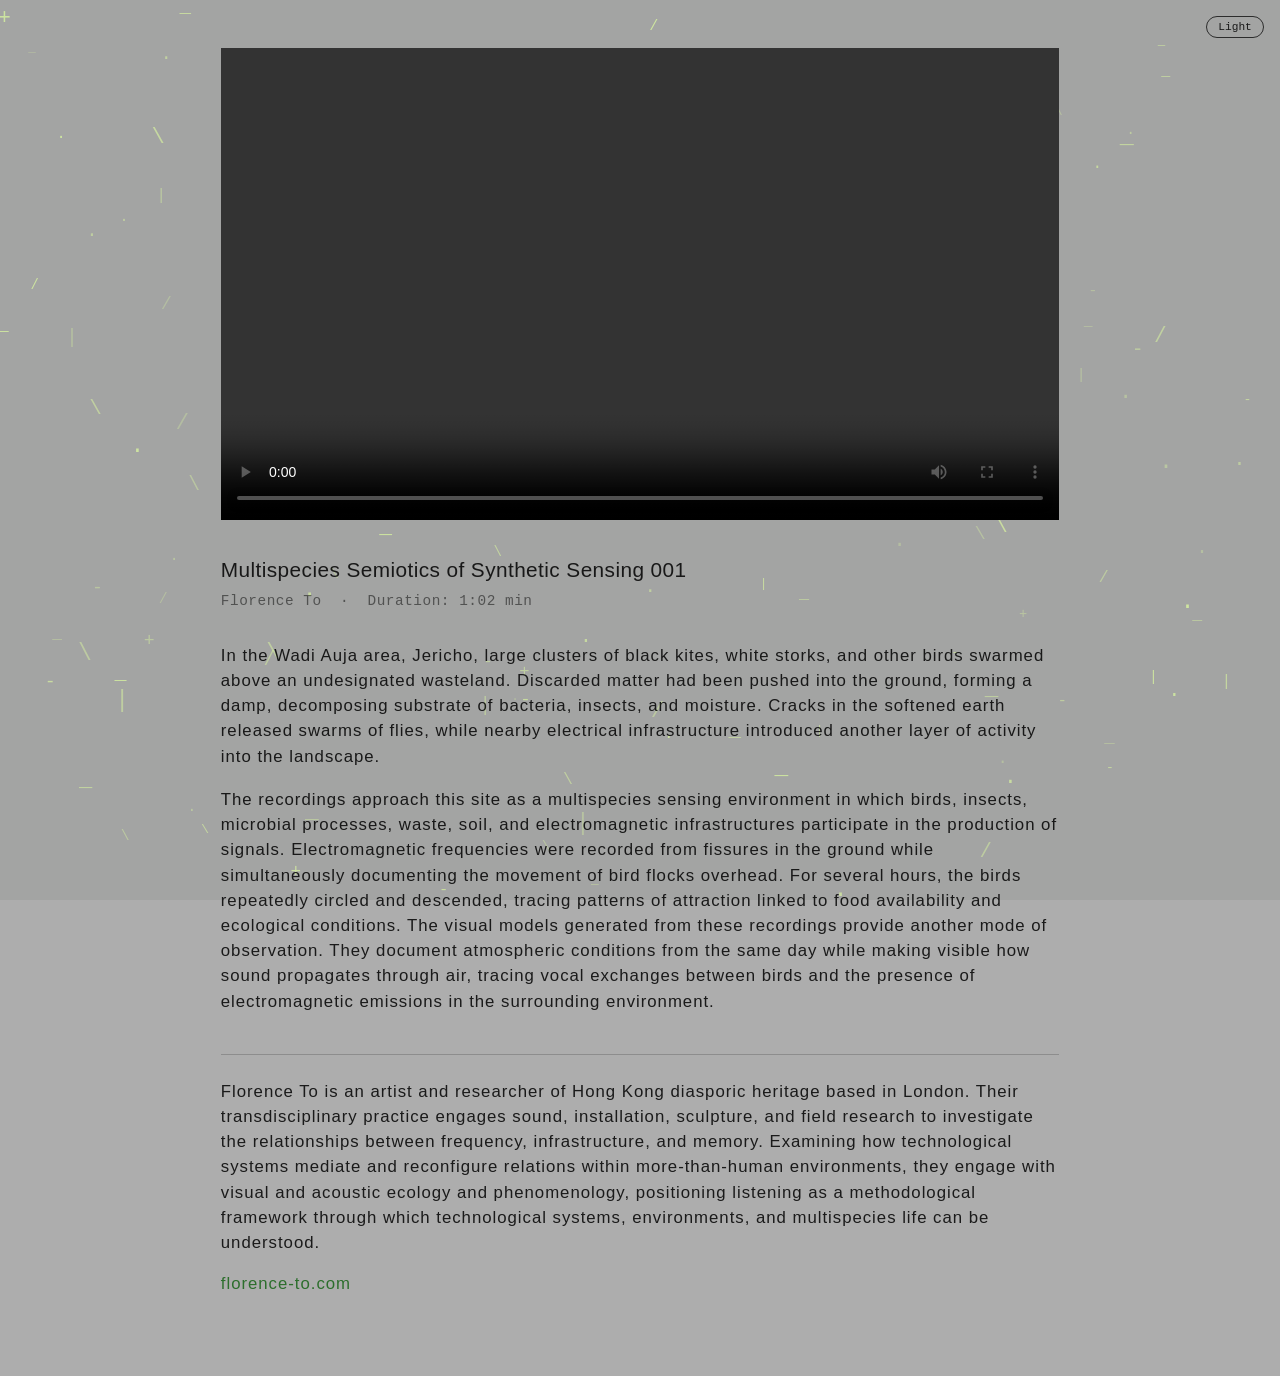
<file: semiotics.html>
<!DOCTYPE html>
<html lang="en">
<head>
    <meta charset="UTF-8">
    <meta name="viewport" content="width=device-width, initial-scale=1.0">
    <meta name="robots" content="noindex, nofollow">
    <title>Multispecies Semiotics of Synthetic Sensing 001 – Florence To</title>
    <style>
        /* ---------- RESET & BASE ---------- */
        * {
            margin: 0;
            padding: 0;
            box-sizing: border-box;
        }
        a {
            color: #9afc97;
            text-decoration: none;
            transition: opacity 0.2s ease, color 0.2s ease;
        }
        a:hover {
            opacity: 0.7;
        }
        body.light-bg a {
            color: #2c6e2c;
        }
        ::selection {
            background: #2a2a2a;
            color: #f0f0f0;
        }
        ::-moz-selection {
            background: #2a2a2a;
            color: #f0f0f0;
        }
        body.light-bg ::selection {
            background: #d0d0d0;
            color: #1a1a1a;
        }
        body.light-bg ::-moz-selection {
            background: #d0d0d0;
            color: #1a1a1a;
        }
        body {
            background: #adadad;
            font-family: 'Inter', 'Monument Grotesk Variable', -apple-system, BlinkMacSystemFont, sans-serif;
            color: rgba(255, 255, 255, 0.85);
            line-height: 1.4;
            -webkit-font-smoothing: antialiased;
            transition: background-color 0.2s ease, color 0.2s ease;
        }
        body::before {
            content: '';
            position: fixed;
            top: 0;
            left: 0;
            width: 100%;
            height: 100%;
            background-color: #30342f;
            mix-blend-mode: overlay;
            opacity: 0.8;
            pointer-events: none;
            z-index: 1;
            transition: opacity 0.2s ease;
        }
        body.light-bg::before {
            opacity: 0.2;
        }
        #asciiCanvas {
            position: fixed;
            top: 0;
            left: 0;
            width: 100%;
            height: 100%;
            pointer-events: none;
            z-index: 0;
            opacity: 1;
        }

        /* ---------- LAYOUT ---------- */
        .content {
            position: relative;
            z-index: 2;
            max-width: 880px;
            margin: 0 auto;
            padding: 3rem 1.3rem 5rem;
        }

        /* ---------- VIDEO ---------- */
        .video-wrapper {
            position: relative;
            padding-bottom: 56.25%; /* 16:9 */
            height: 0;
            overflow: hidden;
            background-color: #000;
            margin-bottom: 2.25rem;
        }
        .video-wrapper video {
            position: absolute;
            top: 0;
            left: 0;
            width: 100%;
            height: 100%;
            border: none;
            display: block;
        }

        /* ---------- TYPE ---------- */
        .title {
            font-size: clamp(1.05rem, 4.5vw, 1.3rem);
            font-weight: 500;
            line-height: 1.3;
            letter-spacing: 0.02em;
            color: rgba(255, 255, 255, 0.85);
            margin-bottom: 0.5rem;
            transition: color 0.2s ease;
        }
        .grey-caption {
            font-size: clamp(0.75rem, 3.5vw, 0.9rem);
            color: rgba(255, 255, 255, 0.6);
            font-family: 'Monument Grotesk Variable', monospace;
            letter-spacing: 0.037em;
            transition: color 0.2s ease;
        }
        .meta {
            margin-bottom: 2rem;
        }
        .bodycopy-2 {
            font-size: clamp(0.9rem, 4vw, 1.05rem);
            letter-spacing: 0.058em;
            line-height: 1.5;
            color: rgba(255, 255, 255, 0.85);
            transition: color 0.2s ease;
        }
        .statement p + p {
            margin-top: 1.15rem;
        }
        .bio {
            margin-top: 2.5rem;
            padding-top: 1.5rem;
            border-top: 1px solid rgba(255, 255, 255, 0.18);
            transition: border-color 0.2s ease;
        }
        .bio p + p {
            margin-top: 1rem;
        }

        /* ---------- LIGHT MODE ---------- */
        body.light-bg .title,
        body.light-bg .bodycopy-2 {
            color: rgba(0, 0, 0, 0.85);
        }
        body.light-bg .grey-caption {
            color: rgba(0, 0, 0, 0.5);
        }
        body.light-bg .bio {
            border-top-color: rgba(0, 0, 0, 0.18);
        }

        /* ---------- FLOATING MODE TOGGLE ---------- */
        .mode-toggle-btn {
            position: fixed;
            top: 1rem;
            right: 1rem;
            z-index: 20;
            background: transparent;
            border: 1px solid #9afc97;
            border-radius: 20px;
            padding: 0.25rem 0.7rem;
            font-size: 0.7rem;
            font-family: monospace;
            color: rgba(255, 255, 255, 0.85);
            cursor: pointer;
            transition: all 0.2s ease;
        }
        .mode-toggle-btn:hover {
            opacity: 0.7;
        }
        body.light-bg .mode-toggle-btn {
            border-color: #2c2c2c;
            color: rgba(0, 0, 0, 0.85);
        }

        /* ---------- MOBILE ---------- */
        @media (max-width: 640px) {
            .content {
                padding: 2.5rem 0.9rem 3.5rem;
            }
            .video-wrapper {
                margin-bottom: 1.5rem;
            }
            .meta {
                margin-bottom: 1.5rem;
            }
        }
    </style>
</head>
<body>

<canvas id="asciiCanvas"></canvas>
<button class="mode-toggle-btn" id="modeToggleBtn">Light</button>

<div class="content">

    <div class="video-wrapper">
        <video controls preload="metadata" playsinline disablepictureinpicture oncontextmenu="return false;">
            <source src="https://github.com/FlorenceTo/invisiblesignals/releases/download/v1.0.0/field-conditions.mp4" type="video/mp4">
            Your browser does not support the video tag.
        </video>
    </div>

    <h1 class="title">Multispecies Semiotics of Synthetic Sensing 001</h1>
    <div class="grey-caption meta">Florence To&nbsp;&nbsp;·&nbsp;&nbsp;Duration: 1:02 min</div>

    <div class="statement bodycopy-2">
        <p>In the Wadi Auja area, Jericho, large clusters of black kites, white storks, and other birds swarmed above an undesignated wasteland. Discarded matter had been pushed into the ground, forming a damp, decomposing substrate of bacteria, insects, and moisture. Cracks in the softened earth released swarms of flies, while nearby electrical infrastructure introduced another layer of activity into the landscape.</p>

        <p>The recordings approach this site as a multispecies sensing environment in which birds, insects, microbial processes, waste, soil, and electromagnetic infrastructures participate in the production of signals. Electromagnetic frequencies were recorded from fissures in the ground while simultaneously documenting the movement of bird flocks overhead. For several hours, the birds repeatedly circled and descended, tracing patterns of attraction linked to food availability and ecological conditions. The visual models generated from these recordings provide another mode of observation. They document atmospheric conditions from the same day while making visible how sound propagates through air, tracing vocal exchanges between birds and the presence of electromagnetic emissions in the surrounding environment.</p>
    </div>

    <div class="bio bodycopy-2">
        <p>Florence To is an artist and researcher of Hong Kong diasporic heritage based in London. Their transdisciplinary practice engages sound, installation, sculpture, and field research to investigate the relationships between frequency, infrastructure, and memory. Examining how technological systems mediate and reconfigure relations within more-than-human environments, they engage with visual and acoustic ecology and phenomenology, positioning listening as a methodological framework through which technological systems, environments, and multispecies life can be understood.</p>

        <p><a href="https://florence-to.com" target="_blank" rel="noopener noreferrer">florence-to.com</a></p>
    </div>

</div>

<script>
    // ========== ASCII WAVE PARTICLES ==========
    const canvas = document.getElementById('asciiCanvas');
    const ctx = canvas.getContext('2d');
    let particles = [];
    let width = window.innerWidth;
    let height = window.innerHeight;
    const chars = ['/', '\\', '|', '-', '_', '+', '.', '·'];

    let mouseX = null, mouseY = null;
    const MAGNET_RADIUS = 150;
    const MAGNET_STRENGTH = 0.15;
    const MAX_SPEED = 1.5;

    function resizeCanvas() {
        width = window.innerWidth;
        height = window.innerHeight;
        canvas.width = width;
        canvas.height = height;
        initParticles();
    }

    function initParticles() {
        let particleCount = Math.floor(width * height / 8000);
        particleCount = Math.min(500, Math.max(150, particleCount));
        particles = [];
        const isMobile = width < 640;
        const minSize = isMobile ? 10 : 12;
        const maxSize = isMobile ? 20 : 24;
        for (let i = 0; i < particleCount; i++) {
            particles.push({
                x: Math.random() * width,
                y: Math.random() * height,
                char: chars[Math.floor(Math.random() * chars.length)],
                vx: (Math.random() - 0.5) * 0.3,
                vy: (Math.random() - 0.5) * 0.2 + 0.1,
                size: minSize + Math.random() * (maxSize - minSize),
                opacity: 0.3 + Math.random() * 0.5
            });
        }
    }

    function updateParticles() {
        if (mouseX !== null && mouseY !== null) {
            for (let p of particles) {
                let dx = mouseX - p.x;
                let dy = mouseY - p.y;
                let dist = Math.hypot(dx, dy);
                if (dist < MAGNET_RADIUS && dist > 0.01) {
                    let force = (1 - dist / MAGNET_RADIUS) * MAGNET_STRENGTH;
                    force = Math.min(force, 0.5);
                    let angle = Math.atan2(dy, dx);
                    p.vx += Math.cos(angle) * force;
                    p.vy += Math.sin(angle) * force;
                    let spd = Math.hypot(p.vx, p.vy);
                    if (spd > MAX_SPEED) {
                        p.vx = (p.vx / spd) * MAX_SPEED;
                        p.vy = (p.vy / spd) * MAX_SPEED;
                    }
                }
            }
        }
        for (let p of particles) {
            p.x += p.vx;
            p.y += p.vy;
            if (p.x < -50) p.x = width + 50;
            if (p.x > width + 50) p.x = -50;
            if (p.y < -50) p.y = height + 50;
            if (p.y > height + 50) p.y = -50;
        }
    }

    function drawParticles() {
        if (!ctx) return;
        ctx.clearRect(0, 0, width, height);
        ctx.fillStyle = '#e3ffa9';
        ctx.textBaseline = 'middle';
        ctx.textAlign = 'center';
        for (let p of particles) {
            ctx.font = `${p.size}px "Courier New", monospace`;
            ctx.globalAlpha = p.opacity * 0.9;
            ctx.fillText(p.char, p.x, p.y);
        }
        ctx.globalAlpha = 1;
    }

    function animate() {
        updateParticles();
        drawParticles();
        requestAnimationFrame(animate);
    }

    function updateMousePosition(clientX, clientY) {
        const rect = canvas.getBoundingClientRect();
        if (rect.width === 0 || rect.height === 0) return;
        const scaleX = canvas.width / rect.width;
        const scaleY = canvas.height / rect.height;
        let canvasX = (clientX - rect.left) * scaleX;
        let canvasY = (clientY - rect.top) * scaleY;
        mouseX = Math.min(Math.max(canvasX, 0), width);
        mouseY = Math.min(Math.max(canvasY, 0), height);
    }

    function resetMousePosition() {
        mouseX = null;
        mouseY = null;
    }

    window.addEventListener('mousemove', (e) => updateMousePosition(e.clientX, e.clientY));
    window.addEventListener('mouseleave', resetMousePosition);

    // Touch: passive so page scrolling still works over the video/text
    window.addEventListener('touchmove', (e) => {
        const touch = e.touches[0];
        if (touch) updateMousePosition(touch.clientX, touch.clientY);
    }, { passive: true });
    window.addEventListener('touchend', resetMousePosition, { passive: true });
    window.addEventListener('touchcancel', resetMousePosition, { passive: true });

    window.addEventListener('resize', resizeCanvas);
    resizeCanvas();
    animate();

    // ========== LIGHT / DARK MODE (shared with main site) ==========
    const modeToggleBtn = document.getElementById('modeToggleBtn');

    function setLightMode() {
        document.body.style.backgroundColor = '#adadad';
        document.body.classList.add('light-bg');
        modeToggleBtn.textContent = 'Light';
        localStorage.setItem('invisibleSignalsMode', 'light');
    }

    function setDarkMode() {
        document.body.style.backgroundColor = '#1c1c1b';
        document.body.classList.remove('light-bg');
        modeToggleBtn.textContent = 'Dark';
        localStorage.setItem('invisibleSignalsMode', 'dark');
    }

    function toggleMode() {
        if (document.body.classList.contains('light-bg')) {
            setDarkMode();
        } else {
            setLightMode();
        }
    }

    const savedMode = localStorage.getItem('invisibleSignalsMode');
    if (savedMode === 'dark') {
        setDarkMode();
    } else {
        setLightMode();
    }

    modeToggleBtn.addEventListener('click', toggleMode);
</script>
</body>
</html>
</file>
